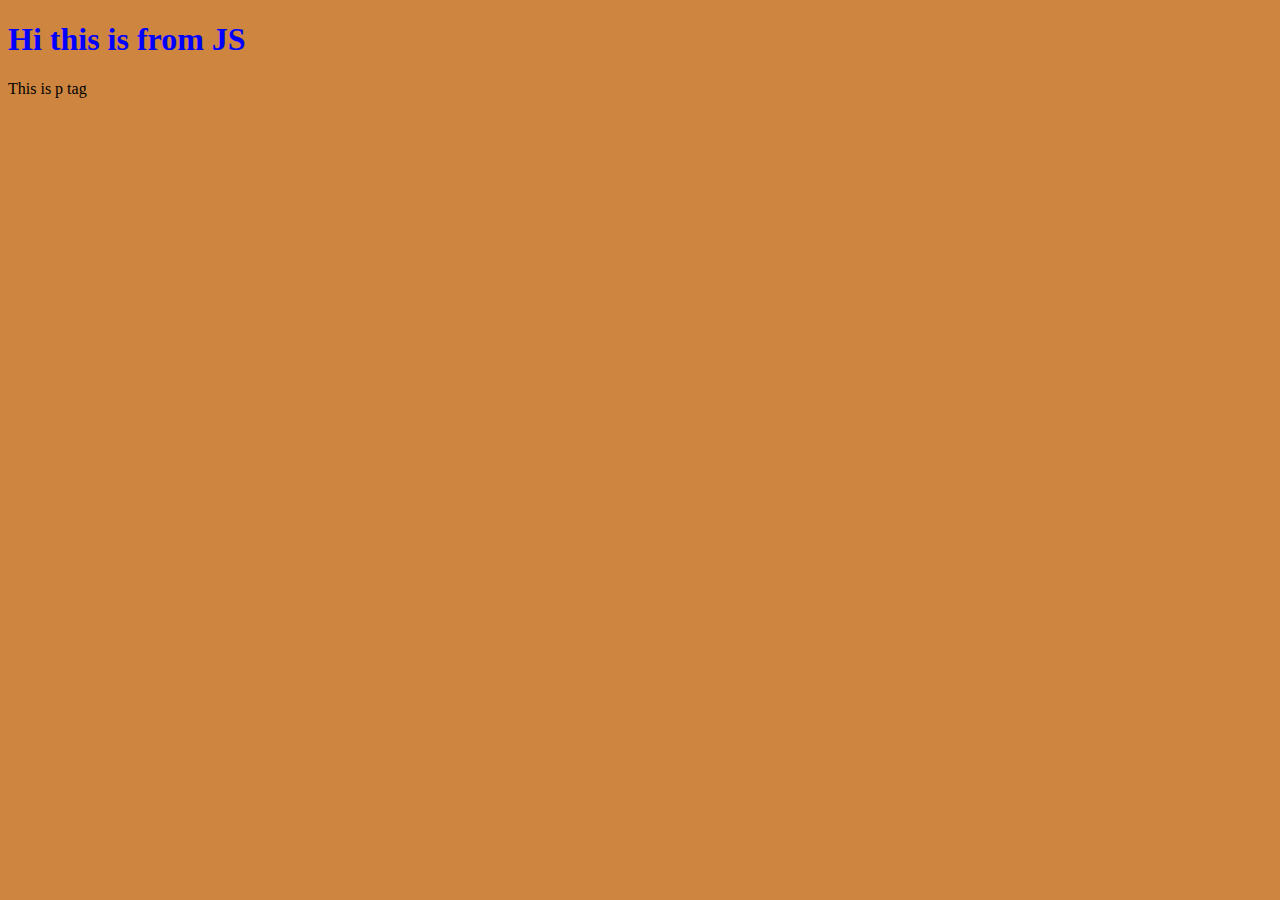
<file: Chrome_app/DOM_function/index.html>
<!DOCTYPE html>
<html>
  <head>
    <title>DOM_function</title>
    <link rel="stylesheet" href="index.css">
  </head>

  <body>
    <h1 id="title">I'm hyesung</h1>
  </body>

  <p id="title">This is p tag</p>
  
  <script src="index.js"></script>
</html>
</file>
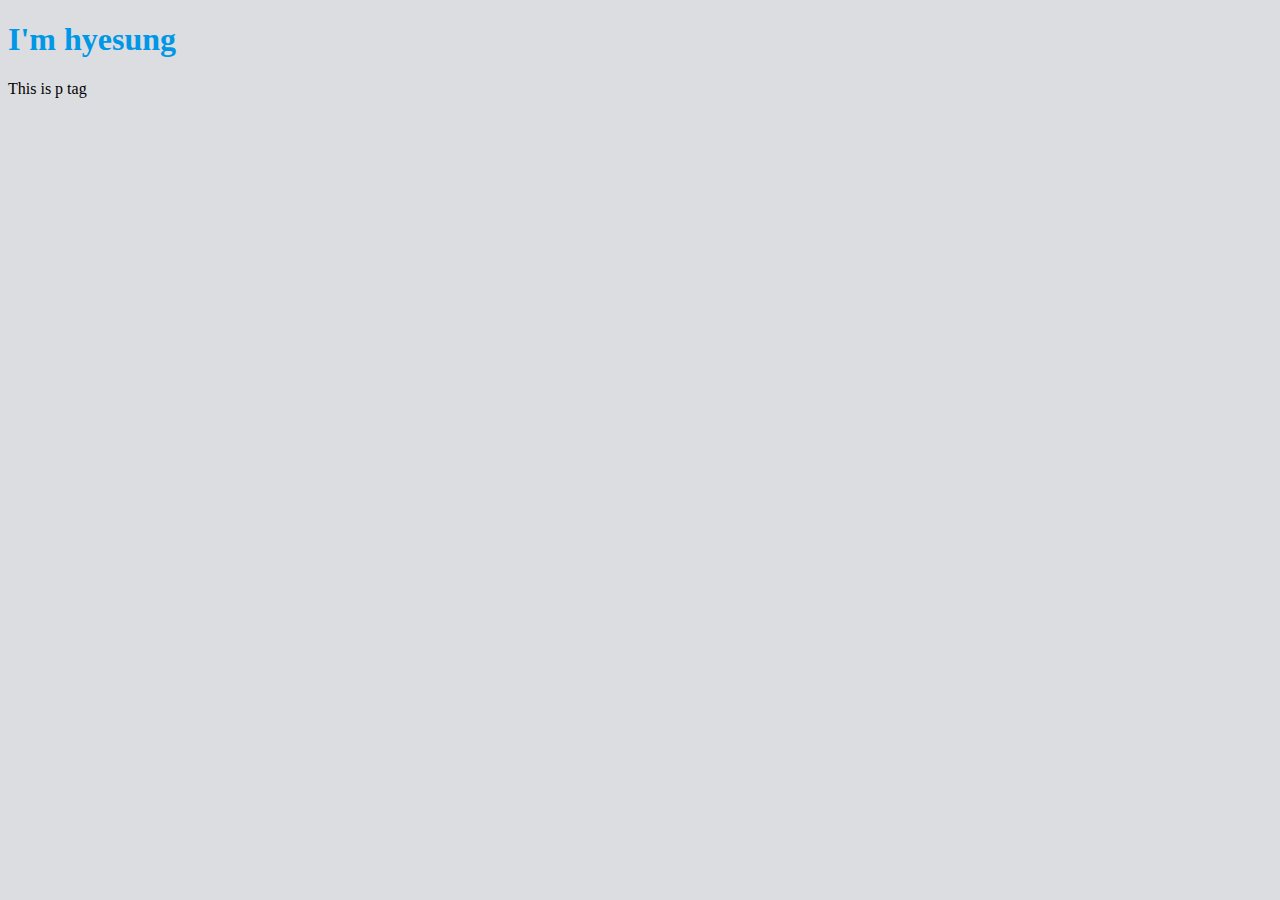
<file: Chrome_app/DOM_function_with_if_else/index.html>
<!DOCTYPE html>
<html>
  <head>
    <title>DOM_function</title>
    <link rel="stylesheet" href="index.css">
  </head>

  <body>
    <h1 id="title" class="btn">I'm hyesung</h1>
  </body>

  <p id="title">This is p tag</p>

  <script src="index.js"></script>
</html>
</file>
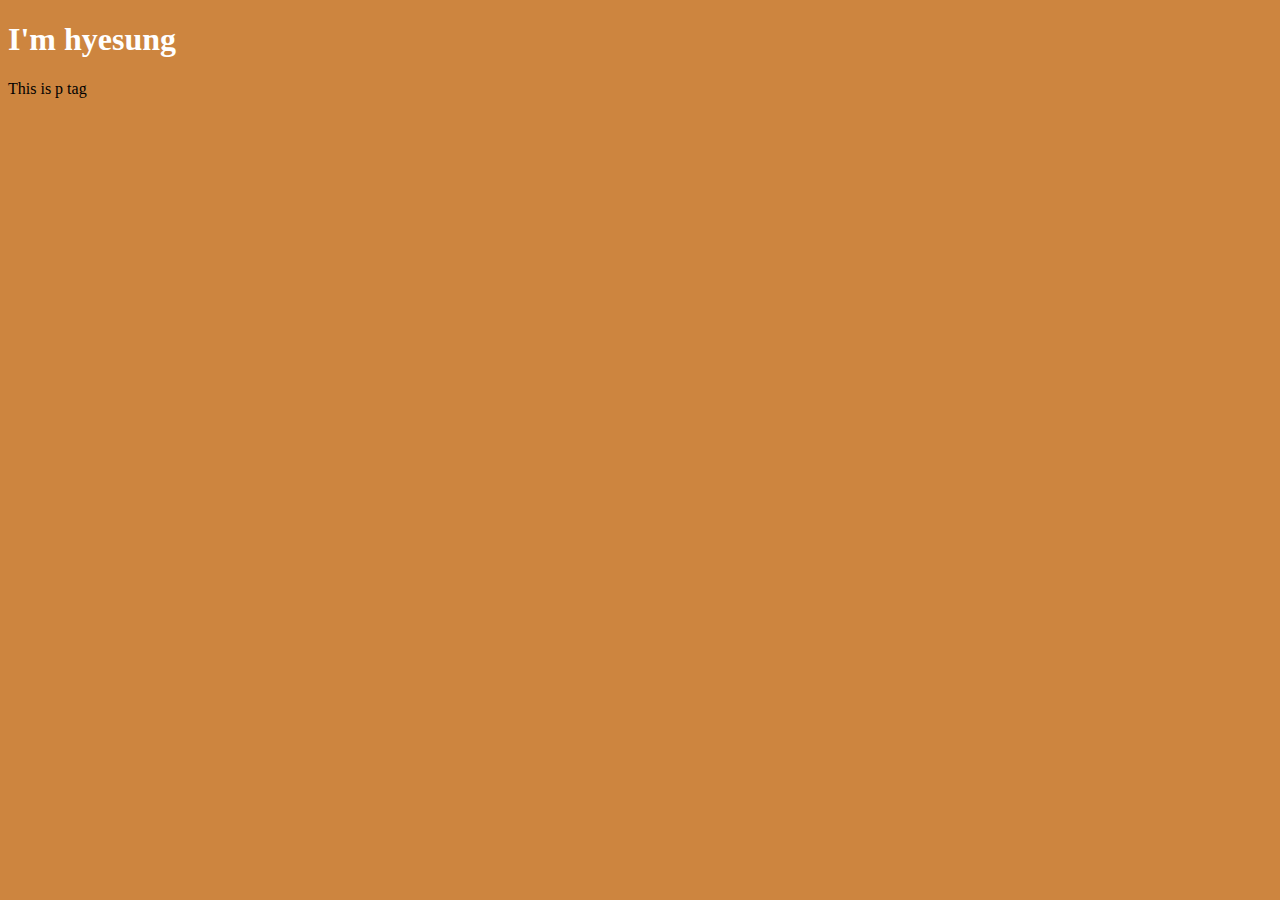
<file: Chrome_app/Event_and_event_handlers/index.html>
<!DOCTYPE html>
<html>
  <head>
    <title>DOM_function</title>
    <link rel="stylesheet" href="index.css">
  </head>

  <body>
    <h1 id="title">I'm hyesung</h1>
  </body>

  <p id="title">This is p tag</p>

  <script src="index.js"></script>
</html>
</file>
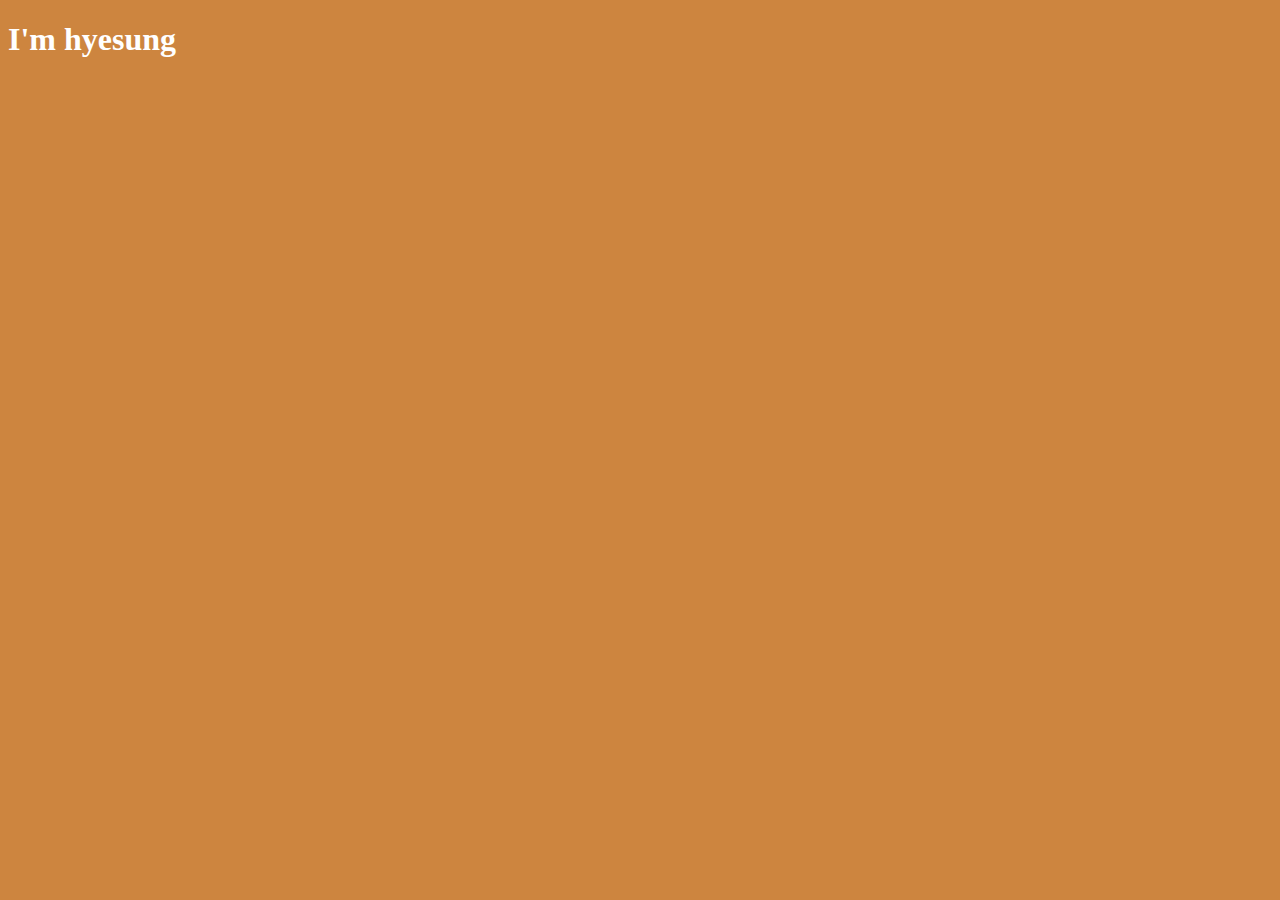
<file: Chrome_app/hello_world/index.html>
<!DOCTYPE html>
<html>
  <head>
    <title>helloworld in js</title>
    <link rel="stylesheet" href="index.css">
  </head>

  <body>
    <h1>I'm hyesung</h1>
  </body>

  <script src="index.js"></script>
</html>
</file>
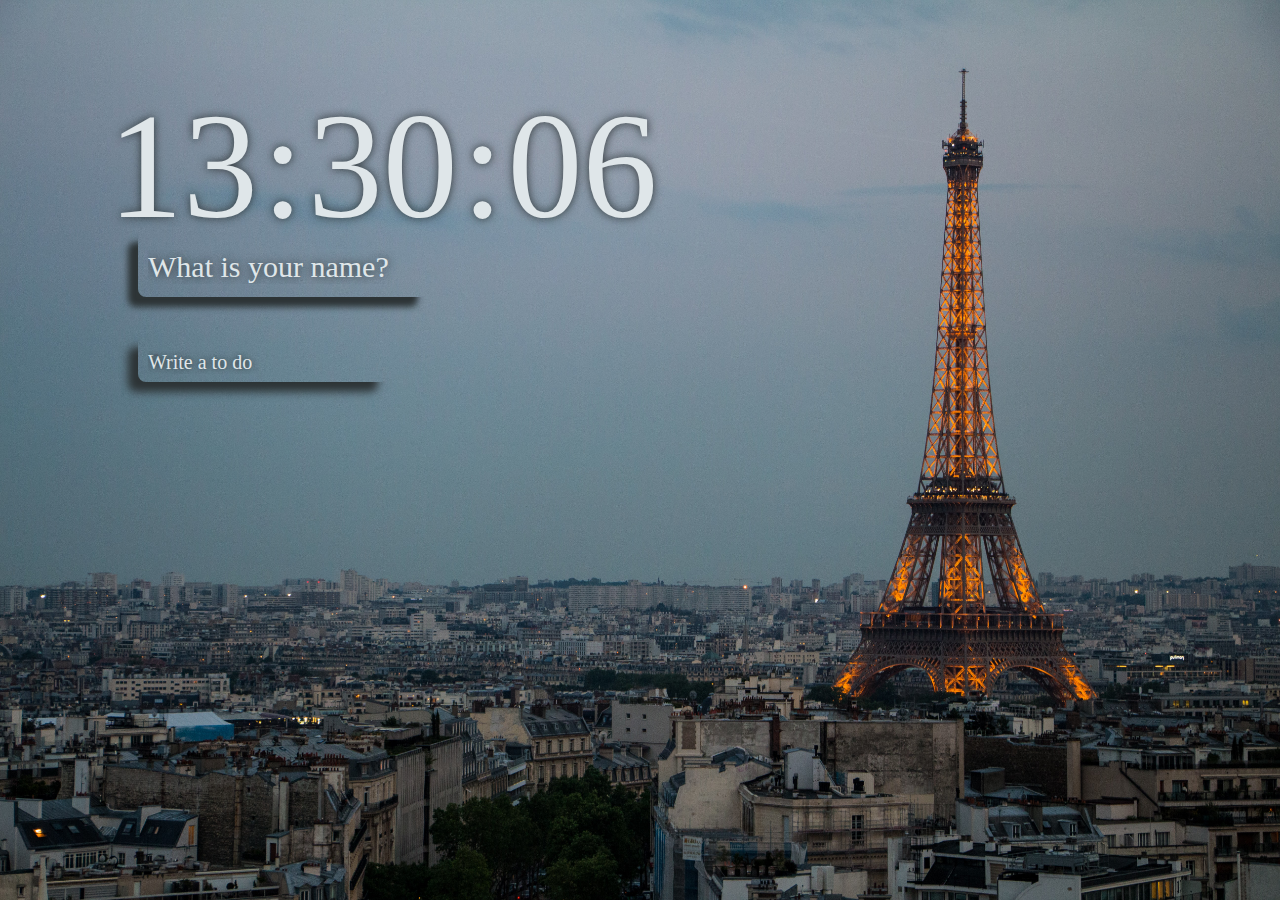
<file: Chrome_app/ohmentum/index.html>
<!DOCTYPE html>
<html>

  <head>
    <meta charset="utf-8">
    <title>ohmentum</title>
    <link rel="stylesheet" href="index.css" />
  </head>


  <body>
    <div class="container">
      <div class="js-clock">

        <h1 class="title js-hours">00</h1>
        <h1 class="title">:</h1>
        <h1 class="title js-minutes">01</h1>
        <h1 class="title">:</h1>
        <h1 class="title js-seconds">02</h1>
      </div>

      <div class="content">
        <form class="js-form form">
          <input type="text" placeholder="What is your name?"/>
        </form>
        <h4 class="js-name name"></h4>

        <form class="js-toDoForm toDoForm">
          <input type="text" placeholder="Write a to do"/>
        </form>
        <ul class="js-toDoList">
        </ul>
      </div>
    </div>

    <span class='js-weather'></span>

    <script src="clock.js"></script>
    <script src="name.js"></script>
    <script src="todo.js"></script>
    <script src="bg.js"></script>
    <script src="weather.js"></script>
  </body>

</html>
</file>
<file: Chrome_app/DOM_function/index.css>
body {
  background-color: peru;
}

h1 {
  color: white;
}
</file>
<file: Chrome_app/DOM_function_with_if_else/index.css>
body {
  background-color: #dcdde1;
}

h1 {
  color: #0097e6;
  transition: color 0.5s ease-in-out;
}

.btn {
  cursor: pointer;
}

.clicked {
  color: rgb(39, 60, 117);
}
</file>
<file: Chrome_app/Event_and_event_handlers/index.css>
body {
  background-color: peru;
}

h1 {
  color: white;
}
</file>
<file: Chrome_app/hello_world/index.css>
body {
  background-color: peru;
}

h1 {
  color: white;
}
</file>
<file: Chrome_app/ohmentum/index.css>
body {
  background-color: #636e72;
}

input {
  all: unset;
}

.container {
  margin-left: 100px;
  margin-top: 80px;
}

.form,
.name {
  display: none;
}

.title {
  all: unset;
  font-size: 150px;
  color: #dfe6e9;
  text-shadow: 0px 0px 10px #2d3436;
}

.content {
  margin-left: 30px;
}

.name {
  all: unset;
  font-size: 40px;
  color: #dfe6e9;
  margin-top: -20px;
  text-shadow: 0px 0px 10px #2d3436;
}

.form > input {
  margin-top: -20px;
  padding-top: 5px;
  padding-left: 10px;
  border: none;
  border-radius: 8px;
  text-shadow: 0px 0px 10px #2d3436;

  box-shadow: -10px 10px 6px #2d3436;
  width: 280px;
  height: 60px;
  font-size: 30px;
  color: #dfe6e9;
}
.form > input::placeholder {
  color: #dfe6e9;
}

.toDoForm > input {
  margin-top: 40px;
  margin-bottom: 20px;
  padding-top: 5px;
  padding-left: 10px;
  border: none;
  border-radius: 8px;
  text-shadow: 0px 0px 6px #2d3436;

  box-shadow: -10px 10px 8px #2d3436;
  width: 240px;
  height: 40px;
  font-size: 20px;
  color: #dfe6e9;
}

.toDoForm > input::placeholder {
  color: #dfe6e9;
}

ul {
  all: unset;
}

li {
  display: flex;
  margin-top: 10px;
}

li > span {
    font-size: 20px;
    color: #dfe6e9;
    text-shadow: 0px 0px 6px #2d3436;
}




.showing {
  display: block;
}

@keyframes fadeIn {
  from {
    opacity: 0;
  }
  to {
    opacity: 1;
  }

}

.bgImage {
  position: absolute;
  top: 0;
  left: 0;
  width: 100%;
  height: 100%;
  z-index: -1;
  animation: fadeIn 1.2s ease-in-out;
}
</file>
